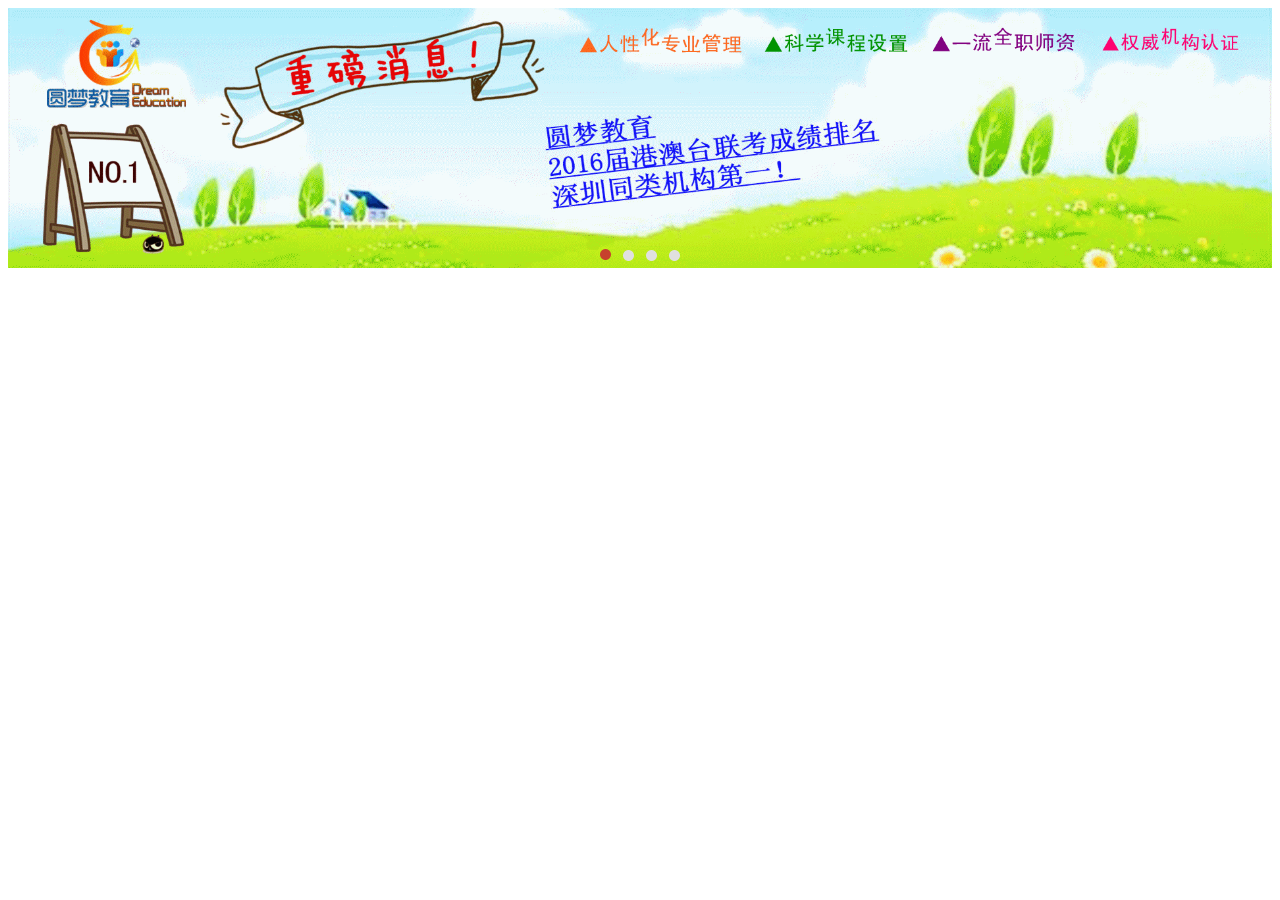
<file: Assets/plugins/FlexSlider/index.html>
<!DOCTYPE html PUBLIC "-//W3C//DTD XHTML 1.0 Transitional//EN" "http://www.w3.org/TR/xhtml1/DTD/xhtml1-transitional.dtd">
<html xmlns="http://www.w3.org/1999/xhtml">
<head>
<meta http-equiv="Content-Type" content="text/html; charset=utf-8" />
<title>无标题文档</title>
<script type="text/javascript" src="jquery-1.9.1.min.js"></script>
<link rel="stylesheet" type="text/css" href="flexslider.css"/>
<script type="text/javascript" src="jquery.flexslider.js"></script>
<script language="javascript">
$(window).load(function() {
  $('.flexslider').flexslider({
	animation: "slide"
  });
});

</script>
<style type="text/css">

</style>
</head>

<body>
<div class="slider">
    <div class="flexslider">
      <ul class="slides">
        <li>
            <a href=""><img src="images/1472275993.gif" alt="" /></a>
        </li>
        <li>
            <a href=""><img src="images/1472275993.gif" alt="" /></a>
        </li>
        <li>
            <a href=""><img src="images/1472275993.gif" alt="" /></a>
        </li>
        <li>
            <a href=""><img src="images/1472275993.gif" alt="" /></a>
        </li>
      </ul>
    </div>
</div>
</body>
</html>
</file>
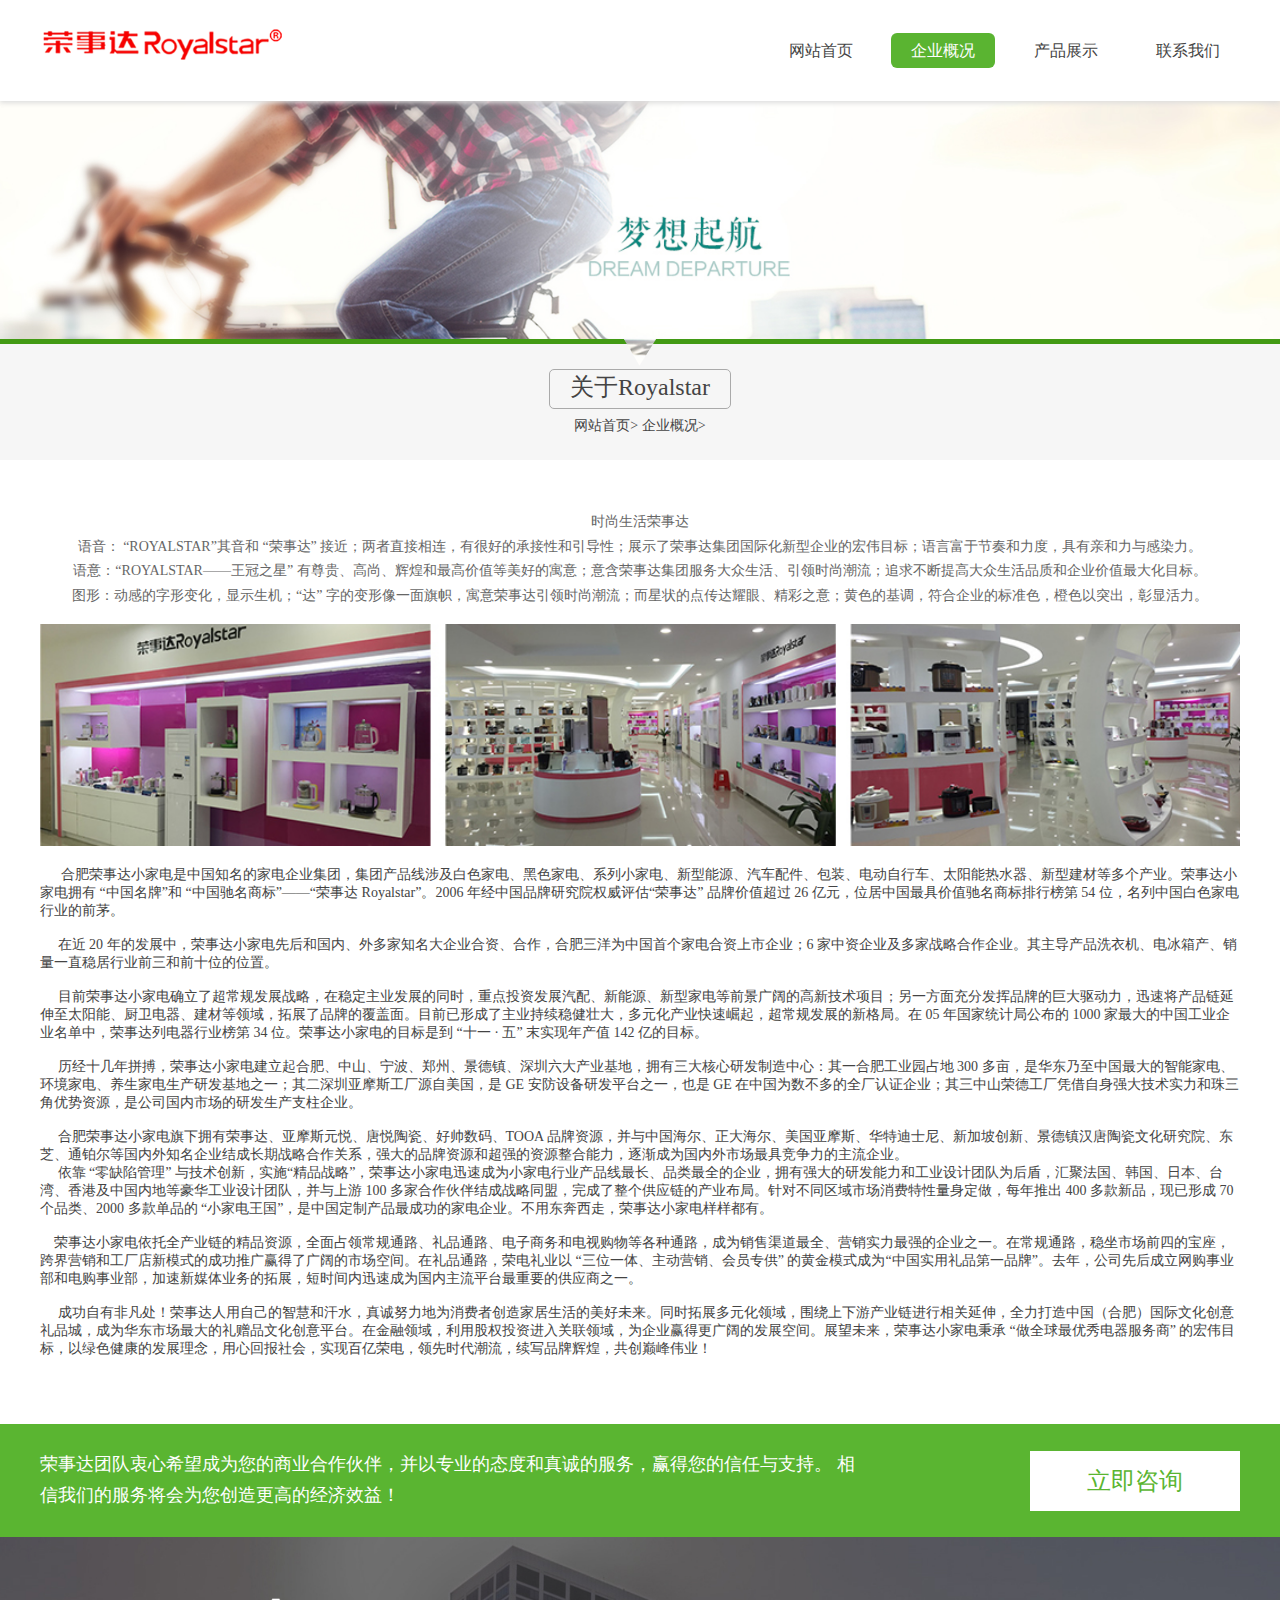
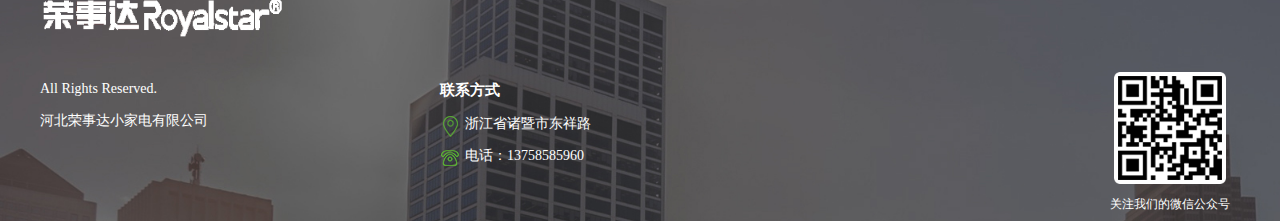
<file: about.html>
<!DOCTYPE html>
<html xmlns="http://www.w3.org/1999/xhtml">
<head>
<meta http-equiv="Content-Type" content="text/html; charset=utf-8" />
<meta http-equiv="X-UA-Compatible" content="IE=edge,Chrome=1">
<meta name="viewport" content="width=device-width,initial-scale=1.0,maximum-scale=1.0,minimum-scale=1.0,user-scalable=no" />
<title>荣事达</title>
<link rel="stylesheet" type="text/css" href="Assets/css/reset.css"/>
<script type="text/javascript" src="Assets/js/jquery-1.8.3.min.js"></script>
<script type="text/javascript" src="Assets/js/js_z.js"></script>
<link rel="stylesheet" type="text/css" href="Assets/css/thems.css">
<link rel="stylesheet" type="text/css" href="Assets/css/responsive.css">
</head>

<body>
<!--头部-->
<div class="header">
    <div class="head clearfix">
        <div class="logo">
            <a href="index.html"><img src="Assets/images/logo-1.png" alt="天佑设计"/></a>
        </div>
        <div class="nav_m">
            <div class="n_icon">导航栏</div>
            <ul class="nav clearfix">
                <li><a href="index.html">网站首页</a></li>
                <li class="now"><a href="about.html">企业概况</a></li>
                <li><a href="service.html">产品展示</a></li>
				<li><a href="">联系我们</a></li>
            </ul>
        </div>
    </div>
</div>
<!--头部-->
<!--幻灯片-->
<div class="banners"><img src="Assets/upload/banner_b.jpg" alt=""/></div>
<!--幻灯片-->
<div class="bg_a">
	<div class="top_a">&nbsp;</div>
	<div class="wrap s_top">
    	<em>关于Royalstar</em>
        <div class="pst">
        	<a href="index.html">网站首页</a>>
            <a href="">企业概况</a>>
        </div>
    </div>
</div>
<div class="wrap">
	<div class="about">
    	<div class="tabBox_t">
            <div class="tabBox">
              <div class="tabCont" style="display:block;">
                <!--企业简介-->
                <div >
                	<p class="s_ctn">时尚生活荣事达 
                     <br>语音： “ROYALSTAR”其音和 “荣事达” 接近；两者直接相连，有很好的承接性和引导性；展示了荣事达集团国际化新型企业的宏伟目标；语言富于节奏和力度，具有亲和力与感染力。
                     <br>语意：“ROYALSTAR——王冠之星” 有尊贵、高尚、辉煌和最高价值等美好的寓意；意含荣事达集团服务大众生活、引领时尚潮流；追求不断提高大众生活品质和企业价值最大化目标。
                     <br>图形：动感的字形变化，显示生机；“达” 字的变形像一面旗帜，寓意荣事达引领时尚潮流；而星状的点传达耀眼、精彩之意；黄色的基调，符合企业的标准色，橙色以突出，彰显活力。</p>
                    <br/>
                    <img src="Assets/upload/pic5.jpg" alt="" class="s_ctn"/>
                    <br/>
                    <br/>
                    <p style="font-size: 14px;">&nbsp;&nbsp;&nbsp;&nbsp;&nbsp;&nbsp;合肥荣事达小家电是中国知名的家电企业集团，集团产品线涉及白色家电、黑色家电、系列小家电、新型能源、汽车配件、包装、电动自行车、太阳能热水器、新型建材等多个产业。荣事达小家电拥有 “中国名牌”和 “中国驰名商标”——“荣事达 Royalstar”。2006 年经中国品牌研究院权威评估“荣事达” 品牌价值超过 26 亿元，位居中国最具价值驰名商标排行榜第 54 位，名列中国白色家电行业的前茅。<br/><br/>
 
 &nbsp;&nbsp;在近 20 年的发展中，荣事达小家电先后和国内、外多家知名大企业合资、合作，合肥三洋为中国首个家电合资上市企业；6 家中资企业及多家战略合作企业。其主导产品洗衣机、电冰箱产、销量一直稳居行业前三和前十位的位置。<br/><br/>
 
 &nbsp;&nbsp;目前荣事达小家电确立了超常规发展战略，在稳定主业发展的同时，重点投资发展汽配、新能源、新型家电等前景广阔的高新技术项目；另一方面充分发挥品牌的巨大驱动力，迅速将产品链延伸至太阳能、厨卫电器、建材等领域，拓展了品牌的覆盖面。目前已形成了主业持续稳健壮大，多元化产业快速崛起，超常规发展的新格局。在 05 年国家统计局公布的 1000 家最大的中国工业企业名单中，荣事达列电器行业榜第 34 位。荣事达小家电的目标是到 “十一 · 五” 末实现年产值 142 亿的目标。<br/><br/>
 
 &nbsp;&nbsp;历经十几年拼搏，荣事达小家电建立起合肥、中山、宁波、郑州、景德镇、深圳六大产业基地，拥有三大核心研发制造中心：其一合肥工业园占地 300 多亩，是华东乃至中国最大的智能家电、环境家电、养生家电生产研发基地之一；其二深圳亚摩斯工厂源自美国，是 GE 安防设备研发平台之一，也是 GE 在中国为数不多的全厂认证企业；其三中山荣德工厂凭借自身强大技术实力和珠三角优势资源，是公司国内市场的研发生产支柱企业。<br/><br/>
 
 &nbsp;&nbsp;合肥荣事达小家电旗下拥有荣事达、亚摩斯元悦、唐悦陶瓷、好帅数码、TOOA 品牌资源，并与中国海尔、正大海尔、美国亚摩斯、华特迪士尼、新加坡创新、景德镇汉唐陶瓷文化研究院、东芝、通铂尔等国内外知名企业结成长期战略合作关系，强大的品牌资源和超强的资源整合能力，逐渐成为国内外市场最具竞争力的主流企业。<br/>
 
 &nbsp;&nbsp;依靠 “零缺陷管理” 与技术创新，实施“精品战略”，荣事达小家电迅速成为小家电行业产品线最长、品类最全的企业，拥有强大的研发能力和工业设计团队为后盾，汇聚法国、韩国、日本、台湾、香港及中国内地等豪华工业设计团队，并与上游 100 多家合作伙伴结成战略同盟，完成了整个供应链的产业布局。针对不同区域市场消费特性量身定做，每年推出 400 多款新品，现已形成 70 个品类、2000 多款单品的 “小家电王国”，是中国定制产品最成功的家电企业。不用东奔西走，荣事达小家电样样都有。<br/><br/>
 
&nbsp;&nbsp;荣事达小家电依托全产业链的精品资源，全面占领常规通路、礼品通路、电子商务和电视购物等各种通路，成为销售渠道最全、营销实力最强的企业之一。在常规通路，稳坐市场前四的宝座，跨界营销和工厂店新模式的成功推广赢得了广阔的市场空间。在礼品通路，荣电礼业以 “三位一体、主动营销、会员专供” 的黄金模式成为“中国实用礼品第一品牌”。去年，公司先后成立网购事业部和电购事业部，加速新媒体业务的拓展，短时间内迅速成为国内主流平台最重要的供应商之一。<br/><br/>
 
 &nbsp;&nbsp;成功自有非凡处！荣事达人用自己的智慧和汗水，真诚努力地为消费者创造家居生活的美好未来。同时拓展多元化领域，围绕上下游产业链进行相关延伸，全力打造中国（合肥）国际文化创意礼品城，成为华东市场最大的礼赠品文化创意平台。在金融领域，利用股权投资进入关联领域，为企业赢得更广阔的发展空间。展望未来，荣事达小家电秉承 “做全球最优秀电器服务商” 的宏伟目标，以绿色健康的发展理念，用心回报社会，实现百亿荣电，领先时代潮流，续写品牌辉煌，共创巅峰伟业！<br/><br/>
</p>
                </div>
              </div>
<!--
              <div class="tabCont">
              	<div class="s_ctn">
                服务内容
                </div>
                
              </div>
              <div class="tabCont">
              	<div class="s_ctn">
                企业荣誉
                </div>
                
              </div>
              <div class="tabCont">
              	<div class="s_ctn">
                控股团队
                </div>
                
              </div>
              <div class="tabCont">
              	<div class="s_ctn">
                精英团队
                </div>
-->
                
              </div>
            </div>
        </div>
    </div>
</div>
<div class="bg_b">
	<div class="wrap f_zx">
    	<p>荣事达团队衷心希望成为您的商业合作伙伴，并以专业的态度和真诚的服务，赢得您的信任与支持。
相信我们的服务将会为您创造更高的经济效益！</p>
		<a href="contact.html">立即咨询</a>
    </div>
</div>
<div class="bg_c">
	<div class="wrap">
    	<ul class="foot clearfix">
        	<li>
            	<a href="" class="f_logo"><img src="Assets/images/logo-2.png" alt=""/></a>
<!--
                <p>Copyright ® 2015 - 2016</p>
                <p>TIANYOU DESIGN ALLIANCE PTE.LTD.</p>
-->
                <p>All Rights Reserved.</p>
                <p>河北荣事达小家电有限公司</p>
<!--                <p>粤ICP备11022419号-2</p>-->
            </li>
            <li class="f_a">
            	<b>联系方式</b>
                <p class="f_a1">浙江省诸暨市东祥路</p>
                <p class="f_a2">电话：13758585960</p>
<!--                <p class="f_a3">电子邮箱：13758585960@163.com</p>-->
            </li>
            <li class="f_b">
            	<div class="f_bm">
<!--
                    <b>友情链接</b>
                    <span><a href="">设计公司</a></span>
                    <span><a href="">设计公司</a></span>
                    <span><a href="">深圳VI设计</a></span>
                    <span><a href="">深圳VI设计</a></span>
                    <span><a href="">深圳设计公司</a></span>
                    <span><a href="">深圳设计公司</a></span>
-->
                    <div class="code">
                        <img src="Assets/images/二维码.png" alt=""/>
                        <p>关注我们的微信公众号</p>
                    </div>
                </div>
            </li>
        </ul>
    </div>
</div>
</body>
</html>
</file>
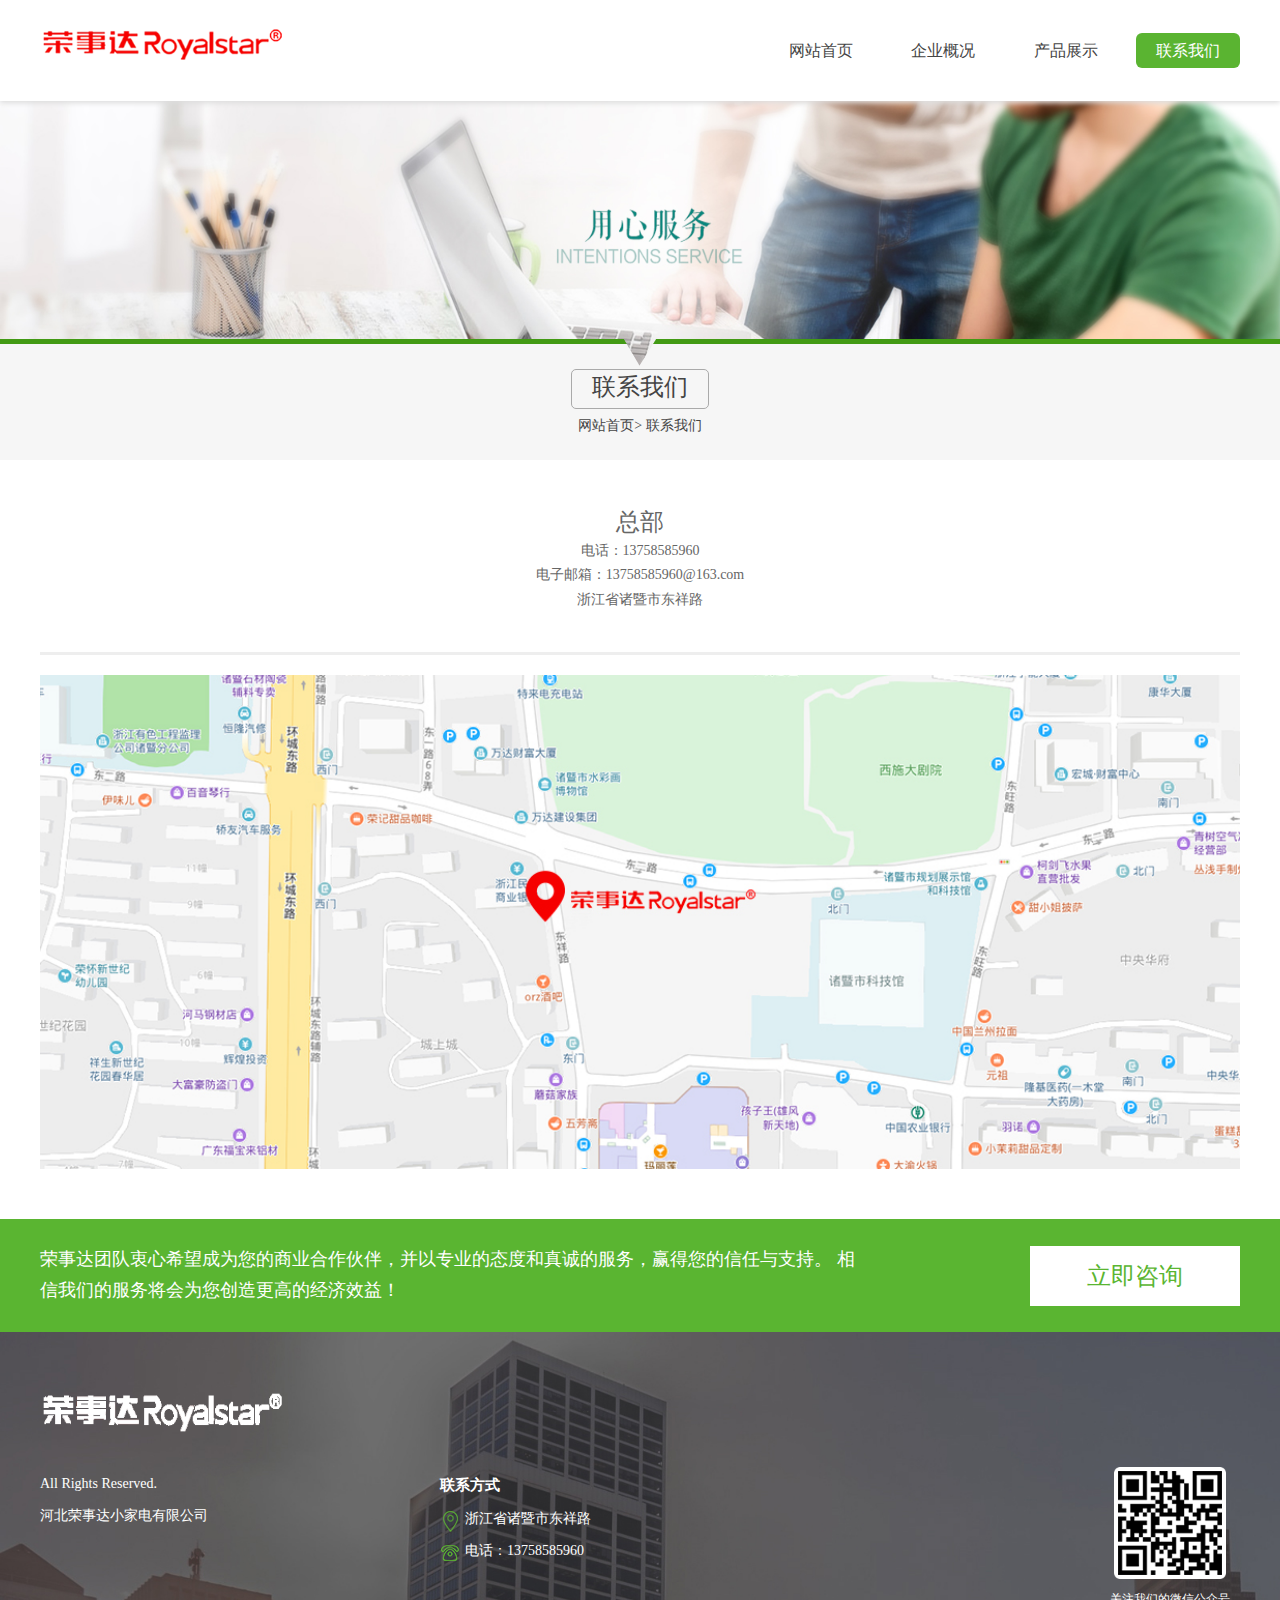
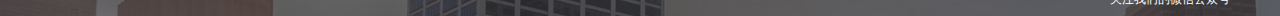
<file: contact.html>
<!DOCTYPE html>
<html xmlns="http://www.w3.org/1999/xhtml">
<head>
<meta http-equiv="Content-Type" content="text/html; charset=utf-8" />
<meta http-equiv="X-UA-Compatible" content="IE=edge,Chrome=1">
<meta name="viewport" content="width=device-width,initial-scale=1.0,maximum-scale=1.0,minimum-scale=1.0,user-scalable=no" />
<title>天佑设计</title>
<link rel="stylesheet" type="text/css" href="Assets/css/reset.css"/>
<script type="text/javascript" src="Assets/js/jquery-1.8.3.min.js"></script>
<script type="text/javascript" src="Assets/js/js_z.js"></script>
<link rel="stylesheet" type="text/css" href="Assets/css/thems.css">
<link rel="stylesheet" type="text/css" href="Assets/css/responsive.css">
</head>

<body>
<!--头部-->
<div class="header">
    <div class="head clearfix">
        <div class="logo">
            <a href=""><img src="Assets/images/logo-1.png" alt="天佑设计"/></a>
        </div>
        <div class="nav_m">
            <div class="n_icon">导航栏</div>
            <ul class="nav clearfix">
                <li><a href="index.html">网站首页</a></li>
				<li><a href="about.html">企业概况</a></li>
				<li><a href="about.html">产品展示</a></li>
                <li class="now"><a href="contact.html">联系我们</a></li>
            </ul>
        </div>
    </div>
</div>
<!--头部-->
<!--幻灯片-->
<div class="banners"><img src="Assets/upload/banner_a.jpg" alt=""/></div>
<!--幻灯片-->
<div class="bg_a">
	<div class="top_a">&nbsp;</div>
	<div class="wrap s_top">
    	<em>联系我们</em>
        <div class="pst">
        	<a href="">网站首页</a>>
            <a href="">联系我们</a>
        </div>
    </div>
</div>
<div class="wrap">
	<div class="about">
    	<div class="tabBox_t">
            <div class="tabBox">
<!--
              <ul class="tabNav">
                <li class="now">联系方式</li>
                <li>在线留言</li>
              </ul>
-->
              <div class="tabCont" style="display:block;">
                <!--联系方式-->
                <div class="contact">
                    <div class="s_ctn">
                        <b>总部</b>
                        <p>电话：13758585960 </p>
                        <p>电子邮箱：13758585960@163.com</p>
                        <p>浙江省诸暨市东祥路</p>
                        <div class="line">&nbsp;</div>
                        <div class="map"><img src="Assets/upload/map.jpg" alt=""/></div>
                    </div>
                </div>
              </div>
              <div class="tabCont">
              	<!--在线留言-->
              	<ul class="book clearfix">
                	<li>
                    	<span>您的姓名：</span>
                        <input name="" type="text">
                        <i>*</i>
                    </li>
                    <li>
                    	<span>联系电话：</span>
                        <input name="" type="text">
                        <i>*</i>
                    </li>
                    <li>
                    	<span>电子邮箱：</span>
                        <input name="" type="text">
                    </li>
                    <li>
                    	<span>微信/QQ：</span>
                        <input name="" type="text">
                    </li>
                    <li class="chang">
                    	<span>公司名称：</span>
                        <input name="" type="text">
                    </li>
                    <li class="chang">
                    	<span>留言内容：</span>
                        <textarea name="" cols="" rows=""></textarea>
                        <p>我们会在24小时内与您联系，请您保持预留号码畅通，如有任何问题，请致电蓝总经理沟通：13699785237</p>
                        <i>*</i>
                    </li>
                    <li class="chang btn">
                    	<input name="" type="button" value="在线预约" class="">
                    </li>
                </ul>
              </div>
            </div>
        </div>
    </div>
</div>
<div class="bg_b">
	<div class="wrap f_zx">
    	<p>荣事达团队衷心希望成为您的商业合作伙伴，并以专业的态度和真诚的服务，赢得您的信任与支持。
相信我们的服务将会为您创造更高的经济效益！</p>
		<a href="contact.html">立即咨询</a>
    </div>
</div>
<div class="bg_c">
	<div class="wrap">
    	<ul class="foot clearfix">
        	<li>
            	<a href="" class="f_logo"><img src="Assets/images/logo-2.png" alt=""/></a>
<!--
                <p>Copyright ® 2015 - 2016</p>
                <p>TIANYOU DESIGN ALLIANCE PTE.LTD.</p>
-->
                <p>All Rights Reserved.</p>
                <p>河北荣事达小家电有限公司</p>
<!--                <p>粤ICP备11022419号-2</p>-->
            </li>
            <li class="f_a">
            	<b>联系方式</b>
                <p class="f_a1">浙江省诸暨市东祥路</p>
                <p class="f_a2">电话：13758585960</p>
<!--                <p class="f_a3">电子邮箱：13758585960@163.com</p>-->
            </li>
            <li class="f_b">
            	<div class="f_bm">
<!--
                    <b>友情链接</b>
                    <span><a href="">设计公司</a></span>
                    <span><a href="">设计公司</a></span>
                    <span><a href="">深圳VI设计</a></span>
                    <span><a href="">深圳VI设计</a></span>
                    <span><a href="">深圳设计公司</a></span>
                    <span><a href="">深圳设计公司</a></span>
-->
                    <div class="code">
                        <img src="Assets/images/二维码.png" alt=""/>
                        <p>关注我们的微信公众号</p>
                    </div>
                </div>
            </li>
        </ul>
    </div>
</div>
</body>
</html>
</file>
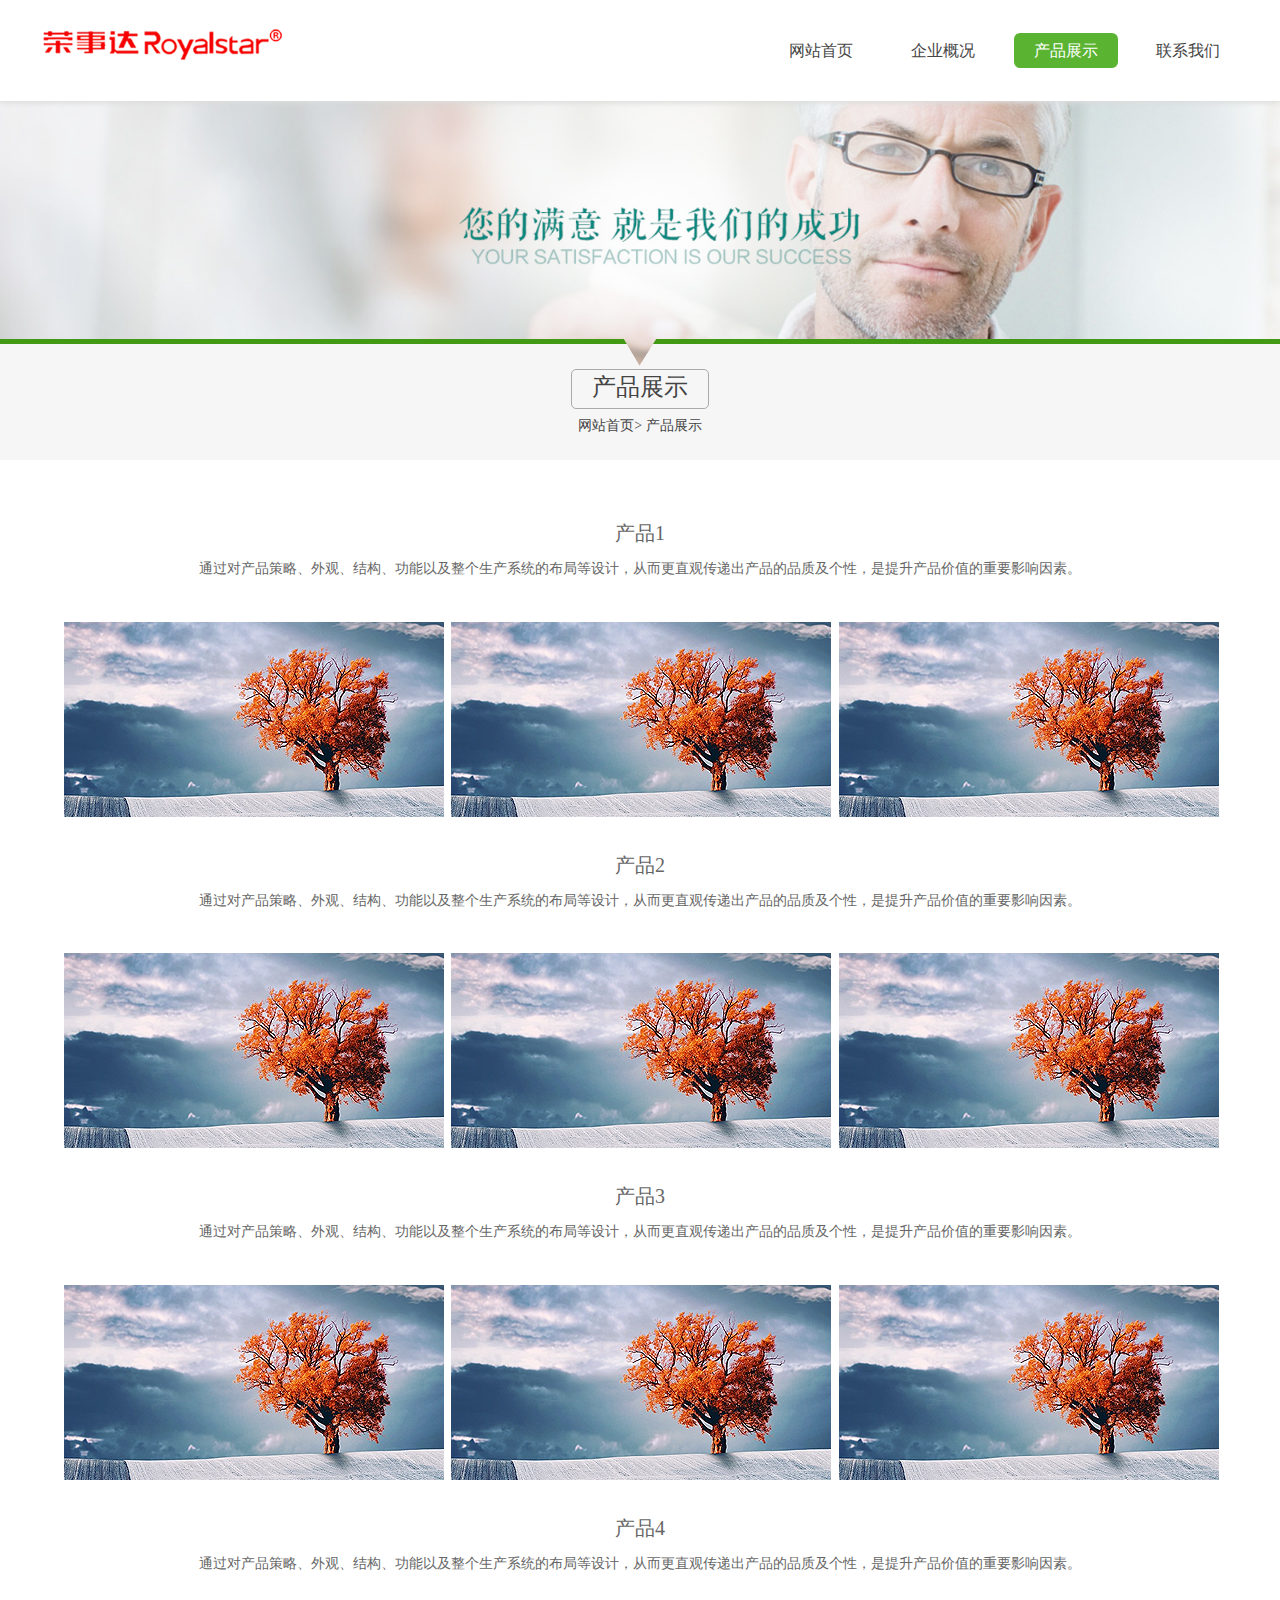
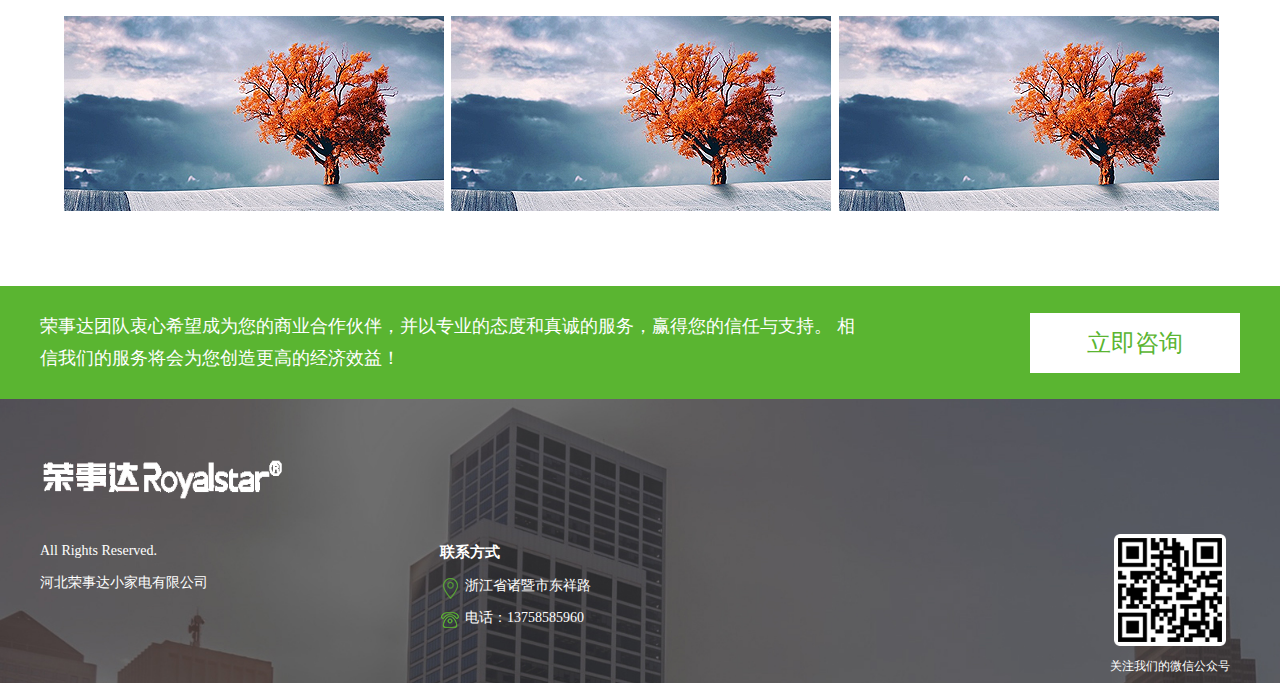
<file: service.html>
<!DOCTYPE html>
<html xmlns="http://www.w3.org/1999/xhtml">
<head>
<meta http-equiv="Content-Type" content="text/html; charset=utf-8" />
<meta http-equiv="X-UA-Compatible" content="IE=edge,Chrome=1">
<meta name="viewport" content="width=device-width,initial-scale=1.0,maximum-scale=1.0,minimum-scale=1.0,user-scalable=no" />
<title>天佑设计</title>
<link rel="stylesheet" type="text/css" href="Assets/css/reset.css"/>
<script type="text/javascript" src="Assets/js/jquery-1.8.3.min.js"></script>
<script type="text/javascript" src="Assets/js/js_z.js"></script>
<link rel="stylesheet" type="text/css" href="Assets/css/thems.css">
<link rel="stylesheet" type="text/css" href="Assets/css/responsive.css">
</head>

<body>
<!--头部-->
<div class="header">
    <div class="head clearfix">
        <div class="logo">
            <a href="index.html"><img src="Assets/images/logo-1.png" alt="天佑设计"/></a>
        </div>
        <div class="nav_m">
            <div class="n_icon">导航栏</div>
            <ul class="nav clearfix">
                <li><a href="index.html">网站首页</a></li>
				<li><a href="about.html">企业概况</a></li>
                <li class="now"><a href="service.html">产品展示</a></li>
                <li><a href="contact.html">联系我们</a></li>
            </ul>
        </div>
    </div>
</div>
<!--头部-->
<!--幻灯片-->
<div class="banners"><img src="Assets/upload/banner_c.jpg" alt=""/></div>
<!--幻灯片-->
<div class="bg_a">
	<div class="top_a">&nbsp;</div>
	<div class="wrap s_top">
    	<em>产品展示</em>
        <div class="pst">
        	<a href="index.htm">网站首页</a>>
            <a href="service.html">产品展示</a>
        </div>
    </div>
</div>
<div class="wrap">
	<div class="service">
    	<h6>产品1</h6>
        <div class="ctn">通过对产品策略、外观、结构、功能以及整个生产系统的布局等设计，从而更直观传递出产品的品质及个性，是提升产品价值的重要影响因素。</div>
        <ul class="clearfix">
        	<li><img src="Assets/upload/pic4.jpg" alt=""/></li>
            <li><img src="Assets/upload/pic4.jpg" alt=""/></li>
            <li><img src="Assets/upload/pic4.jpg" alt=""/></li>
        </ul>
        <h6>产品2</h6>
        <div class="ctn">通过对产品策略、外观、结构、功能以及整个生产系统的布局等设计，从而更直观传递出产品的品质及个性，是提升产品价值的重要影响因素。</div>
        <ul class="clearfix">
        	<li><img src="Assets/upload/pic4.jpg" alt=""/></li>
            <li><img src="Assets/upload/pic4.jpg" alt=""/></li>
            <li><img src="Assets/upload/pic4.jpg" alt=""/></li>
        </ul>
        <h6>产品3</h6>
        <div class="ctn">通过对产品策略、外观、结构、功能以及整个生产系统的布局等设计，从而更直观传递出产品的品质及个性，是提升产品价值的重要影响因素。</div>
        <ul class="clearfix">
        	<li><img src="Assets/upload/pic4.jpg" alt=""/></li>
            <li><img src="Assets/upload/pic4.jpg" alt=""/></li>
            <li><img src="Assets/upload/pic4.jpg" alt=""/></li>
        </ul>
       <h6>产品4</h6>
        <div class="ctn">通过对产品策略、外观、结构、功能以及整个生产系统的布局等设计，从而更直观传递出产品的品质及个性，是提升产品价值的重要影响因素。</div>
        <ul class="clearfix">
        	<li><img src="Assets/upload/pic4.jpg" alt=""/></li>
            <li><img src="Assets/upload/pic4.jpg" alt=""/></li>
            <li><img src="Assets/upload/pic4.jpg" alt=""/></li>
        </ul>
    </div>
</div>
<div class="bg_b">
	<div class="wrap f_zx">
    	<p>荣事达团队衷心希望成为您的商业合作伙伴，并以专业的态度和真诚的服务，赢得您的信任与支持。
相信我们的服务将会为您创造更高的经济效益！</p>
		<a href="contact.html">立即咨询</a>
    </div>
</div>
<div class="bg_c">
	<div class="wrap">
    	<ul class="foot clearfix">
        	<li>
            	<a href="" class="f_logo"><img src="Assets/images/logo-2.png" alt=""/></a>
<!--
                <p>Copyright ® 2015 - 2016</p>
                <p>TIANYOU DESIGN ALLIANCE PTE.LTD.</p>
-->
                <p>All Rights Reserved.</p>
                <p>河北荣事达小家电有限公司</p>
<!--                <p>粤ICP备11022419号-2</p>-->
            </li>
            <li class="f_a">
            	<b>联系方式</b>
                <p class="f_a1">浙江省诸暨市东祥路</p>
                <p class="f_a2">电话：13758585960</p>
<!--                <p class="f_a3">电子邮箱：13758585960@163.com</p>-->
            </li>
            <li class="f_b">
            	<div class="f_bm">
<!--
                    <b>友情链接</b>
                    <span><a href="">设计公司</a></span>
                    <span><a href="">设计公司</a></span>
                    <span><a href="">深圳VI设计</a></span>
                    <span><a href="">深圳VI设计</a></span>
                    <span><a href="">深圳设计公司</a></span>
                    <span><a href="">深圳设计公司</a></span>
-->
                    <div class="code">
                        <img src="Assets/images/二维码.png" alt=""/>
                        <p>关注我们的微信公众号</p>
                    </div>
                </div>
            </li>
        </ul>
    </div>
</div>
</body>
</html>
</file>
<file: Assets/css/thems.css>
body{font-family:"Microsoft Yahei";font-size:14px;color:#444; padding:0; margin:0;}
input , textarea , select{font-family:"Microsoft Yahei"; color:#444; font-size:14px;}
a{ color:#444;}
a:hover{ color:#5AB431;}
/*头部*/
.header{ width:100%; box-shadow:0 2px 5px #ddd; position:relative; z-index:9999;}
.head{ width:1200px; margin:0 auto; position:relative; z-index:9999;}
.head .logo{ width:246px; height:61px; float:left; margin:20px 0; position:relative;}
.head .logo img{ width:100%; height:auto; vertical-align:top;}
.head .nav_m{width:940px; float:right; text-align:right;}
.head .nav_m .nav{ width:100%; text-align:right;}
.head .nav li{ display:inline-block; *display:inline; zoom:1; vertical-align:top; margin-left:15px;}
.head .nav li a{display:inline-block; *display:inline; zoom:1; height:35px; line-height:35px; vertical-align:top; margin-top:33px; font-size:16px; padding:0 20px;}
.head .nav li.now a,.head .nav li a:hover{color:#fff; background:#5AB431; border-radius:6px; -moz-border-radius:6px;-webkit-border-radius:6px;}
.nav_m .n_icon{ display:inline-block; *display:inline; zoom:1; height:18px; line-height:18px; color:#222; padding-left:28px; background:url(../images/nav_ico.png) no-repeat left center; position:absolute; right:0; top:-15px; z-index:9999; cursor:pointer;display:none;}
/*幻灯片*/
.owl-carousel .owl-wrapper:after {content: ".";display: block;clear: both;visibility: hidden;line-height: 0;height: 0;}
/* display none until init */
.owl-carousel{display: none;position: relative;width: 100%;-ms-touch-action: pan-y;}
.owl-carousel .owl-wrapper{display: none;position: relative;-webkit-transform: translate3d(0px, 0px, 0px);}
.owl-carousel .owl-wrapper-outer{overflow: hidden;position: relative;width: 100%;}
.owl-carousel .owl-wrapper-outer.autoHeight{-webkit-transition: height 500ms ease-in-out;-moz-transition: height 500ms ease-in-out;-ms-transition: height 500ms ease-in-out;-o-transition: height 500ms ease-in-out;transition: height 500ms ease-in-out;}
.owl-carousel .owl-item{float: left;}
.owl-controls .owl-page,.owl-controls .owl-buttons div{cursor: pointer;}
.owl-controls {-webkit-user-select: none;-khtml-user-select: none;-moz-user-select: none;-ms-user-select: none;user-select: none;-webkit-tap-highlight-color: rgba(0, 0, 0, 0);}
/* mouse grab icon */
.grabbing {cursor:url(grabbing.png) 8 8, move;}
/* fix */
.owl-carousel  .owl-wrapper,.owl-carousel  .owl-item{-webkit-backface-visibility: hidden;-moz-backface-visibility:    hidden;-ms-backface-visibility:     hidden;-webkit-transform: translate3d(0,0,0); -moz-transform: translate3d(0,0,0); -ms-transform: translate3d(0,0,0);}
#owl-demo { position: relative; width: 100%; margin-left: auto; margin-right: auto;}
#owl-demo .item{ position: relative; display: block;}
#owl-demo img { display: block; width: 100%;}
#owl-demo b { position: absolute; left: 0; bottom: 0; width: 100%; height: 78px; background-color: #000; opacity: .5; filter: alpha(opacity=50);}
#owl-demo span { position: absolute; left: 0; bottom: 37px; width: 100%; font: 18px/32px "微软雅黑","黑体"; color: #fff; text-align: center;}
.owl-pagination { position: absolute; left: 0; bottom: 10px; width: 100%; height: 22px; text-align: center;}
.owl-page { display: inline-block; width:25px; height:10px; margin: 0 3px; background:#666; *display: inline; *zoom: 1; border-radius:10px; -moz-border-radius:10px; -webkit-border-radius:10px;}
.owl-pagination .active { width:50px; background:#5AB531;}
.owl-buttons { display: none;}
.owl-buttons div { position: absolute; top: 50%; width: 24px; height: 48px; margin-top: -40px; text-indent: -9999px;}
/*幻灯片*/
.bg_a{ width:100%; background:#F6F6F6;}
.wrap{ width:1200px; margin:0 auto; padding-bottom:50px;}
.i_name{ width:100%; text-align:center; padding:50px 0;}
.i_name p{ width:100%; height:20px; line-height:20px; font-size:12px; color:#999999;}
.i_name em{ display:block; width:100%; height:30px; line-height:30px; font-size:28px; color:#656565;}
.i_name img{ width:232px; height:38px; vertical-align:top;}
.i_service{ width:100%;}
.i_service li{ width:291px; background:#FFF; float:left; margin-bottom:12px; margin-right:12px; text-align:center; text-align:center; padding:15px 25px;}
.i_service li:hover{ box-shadow:0 2px 5px #999;}
.i_service li a{ display:block; width:100%; height:100%;}
.i_service li .tu{ width:100%; height:150px; text-align:center; line-height:150px; overflow:hidden;}
.i_service li .tu img{ width:130px; height:130px; vertical-align:middle;}
.i_service li:hover .tu img{ transform:scale(1.1); -moz-transform:scale(1.1); -webkit-transform:scale(1.1); transition:all ease-in-out .4s;}
.i_service li .title{ width:100%; height:60px; text-align:center; line-height:60px; font-size:28px; color:#666;}
.i_service li a:hover .title{ color:#5AB531;}
.i_service li .ctn{ width:100%; text-align:left; font-size:14px; color:#666; height:120px; overflow:hidden; margin-top:7px; line-height:175%;}
.works{ width:100%;}
.works .more{ display:block; width:100%; padding-top:45px; text-align:center;}
.works .more a{ display:inline-block; *display:inline; zoom:1; width:auto; height:60px; line-height:60px; padding:0 20px; vertical-align:top;}
.works .more a span{ display:inline-block; *display:inline; zoom:1; height:60px; line-height:60px; padding-left:55px;  font-size:18px; background-size:45px auto;}
.works dl{ width:100%;}
.works dl dt{ width:600px; height:526px; float:left; position:relative; overflow:hidden;}
.works dl dt img{ width:600px; height:526px; vertical-align:top;}
.works dl dd{ width:600px; height:526px; float:right; overflow:hidden;}
.works dl dt .des,.works dl dd ul li .des{ width:100%; height:526px; background:url(../images/bg_2.png) repeat; position:absolute; left:0; top:0; z-index:9; padding:30px 40px; color:#FFF; opacity:0;filter: alpha(opacity=0);}
.works dl dt:hover .des,.works dl dd ul li:hover .des{opacity:1;filter: alpha(opacity=100); transition:all ease-in-out .4s;}
.works dl dd ul{ width:100%;}
.works dl dd ul li{ width:300px; height:263px; float:left; position:relative; overflow:hidden;}
.works dl dd ul li img{ width:300px; height:263px; vertical-align:top;}
.works dl dd ul li .des{ height:263px; padding:10px 20px;}
.works dl dt .des .title{ width:100%; height:50px; line-height:50px; white-space:nowrap; overflow:hidden; text-overflow:ellipsis; font-size:28px;}
.works dl dt .des .title a{ color:#FFF;}
.works dl dt .des .ctn{ width:100%; margin:10px 0 25px; overflow:hidden; font-size:14px; overflow:hidden; line-height:185%; max-height:245px;}
.works dl dt .des .d_more{ display:block; width:150px; height:45px; background:#5AB431; color:#FFF; font-size:18px; text-align:center; line-height:45px;}
.works dl dd ul li .des .title{ width:100%; height:40px; line-height:40px; white-space:nowrap; overflow:hidden; text-overflow:ellipsis; font-size:22px;}
.works dl dd ul li .des .title a{ color:#FFF;}
.works dl dd ul li .des .ctn{ width:100%; margin:10px 0 25px; overflow:hidden; font-size:14px; overflow:hidden; line-height:185%; max-height:105px;}
.works dl dd ul li .des .d_more{ display:block; width:130px; height:35px; background:#5AB431; color:#FFF; font-size:16px; text-align:center; line-height:35px;}
.i_about{ width:100%;}
.i_about dt{ width:410px; float:left;}
.i_about dt img{ width:100%; height:auto; vertical-align:top;}
.i_about dd{ width:760px; float:right; text-align:left;}
.i_about dd h6{ width:100%; height:50px; line-height:40px; font-size:40px; color:#59B331;}
.i_about dd .tip{ width:100%; padding:10px 0 15px; text-align:left; font-size:18px; color:#D0D0D0; line-height:165%;}
.i_about dd p{ width:100%; font-size:14px; color:#666; line-height:200%; margin-bottom:10px;}
.i_about dd span{ display:inline-block; *display:inline; zoom:1; width:auto; padding:0 12px; color:#FFF; background:#5AB531; height:30px; line-height:30px; border-radius:10px; -moz-border-radius:10px; -webkit-border-radius:10px;}
.i_news{ width:100%;}
.tabBox_t , .tabBox  {width:100%;text-align:left;}
.tabBox .tabNav {overflow: hidden; width:100%; text-align:center;}
.tabBox .tabNav li { display:inline-block; *display:inline; zoom:1; text-align:center; cursor:pointer; width:140px; height:38px; text-align:center; line-height:38px; color:#FFF; margin:0 8px; vertical-align:top; font-size:16px; background:#3F3F3F;}
.tabBox .tabNav li.now { background:#5AB531;}
.tabBox .tabCont { display:none; width:100%;}
.i_news_m{ width:100%;}
.i_news_m li{ width:360px; float:left; margin-right:40px; margin-top:50px;}
.i_news_m li .title,.news li .title{ width:100%; height:40px; line-height:40px; white-space:nowrap; overflow:hidden; text-overflow:ellipsis; font-size:16px; border-bottom:1px solid #eee;}
.i_news_m li .des,.news li .des{ width:100%; height:45px; font-size:14px; color:#666; line-height:175%; overflow:hidden; margin:15px 0;}
.i_news_m li .more,.news li .more{ display:block; width:80px; height:30px; line-height:28px; text-align:center; border:1px solid #555; color:#444; border-radius:4px; -moz-border-radius:4px; -webkit-border-radius:4px;}
.i_customer{ width:100%;}
.i_customer li{ width:236px; height:113px; float:left; margin-right:5px; margin-bottom:5px;}
.i_customer li img{ width:236px; height:113px; vertical-align:top;-webkit-filter: grayscale(100%);   -moz-filter: grayscale(100%);-ms-filter: grayscale(100%);   -o-filter: grayscale(100%);filter: grayscale(100%);filter: gray;transition: 0.5s;-moz-transition: 0.5s;-webkit-transition:0.5s;-o-transition: 0.5s;}
.i_customer li:hover img{-webkit-filter: grayscale(0);-moz-filter: grayscale(0);-ms-filter: grayscale(0);-o-filter: grayscale(0);filter: grayscale(0);}
.bg_b{ width:100%; background:#5AB531;}
.f_zx{ padding:25px 0; position:relative;}
.f_zx p{ width:815px; font-size:18px; color:#FFF; line-height:175%;}
.f_zx a{ display:block; width:210px; height:60px; background:#FFF; position:absolute; right:0; top:27px; color:#5AB531; font-size:24px; text-align:center; line-height:60px;}
.bg_c{ width:100%; background:url(../images/bg_3.jpg) no-repeat; background-size:cover;}
.foot{ width:100%; color:#FFF; padding-top:50px;}
.foot li{ width:33.33%; float:left; position:relative; padding-right:30px;}
.foot li .f_logo img{ width:246px; height:61px; vertical-align:top;}
.foot li .f_logo{ padding-bottom:25px; display:block;}
.foot li p{ width:100%; line-height:155%; padding:5px 0;}
.foot li.f_a,.foot li.f_b{ padding-top:86px;}
.foot li b{ display:block; width:100%; height:35px; line-height:35px; font-size:15px;}
.foot li.f_a p{ width:100%; padding-left:25px;}
.foot li.f_a .f_a1{ background:url(../images/icon5.png) no-repeat left 8px;}
.foot li.f_a .f_a2{ background:url(../images/icon6.png) no-repeat left 8px;}
.foot li.f_a .f_a3{ background:url(../images/icon7.png) no-repeat left 8px;}
.foot li.f_b .f_bm{ width:100%; padding-right:40%;}
.foot li.f_b span{ display:inline-block; *display:inline; zoom:1; height:28px; line-height:28px; width:45%; vertical-align:top; white-space:nowrap; overflow:hidden; text-overflow:ellipsis;}
.foot li.f_b span a{ color:#FFF;}
.foot li.f_b .code{ width:35%; position:absolute; right:0; top:85px; text-align:center;}
.foot li.f_b .code img{ width:80%; height:auto; vertical-align:top;}
.foot li.f_b .code p{ width:100%; height:30px; line-height:30px; font-size:12px; text-align:center;}
.banners ,.banners img{ width:100%; height:auto; vertical-align:top;}
.bg_a{ position:relative;}
.top_a{ width:100%; height:30px; background:url(../images/bg_4.png) no-repeat; background-position:top center; background-size:1920px 30px; position:absolute; left:0; top:-30px; z-index:999;}
.s_top{ padding-bottom:25px; text-align:center;}
.s_top em{ display:inline-block; *display:inline; zoom:1; width:auto; height:40px; line-height:35px; border:1px solid #aaa; padding:0 20px; font-size:24px; font-weight:500; vertical-align:top; border-radius:5px; -moz-border-radius:5px; -webkit-border-radius:5px;}
.s_top .pst{ width:100%; text-align:center; padding-top:8px;}
.service{ width:100%; text-align:center; padding-top:50px;}
.service h6{ width:100%; text-align:center; font-size:20px; font-weight:normal; color:#666; padding:10px 0;}
.service .ctn{ width:100%; text-align:center; margin-bottom:30px; color:#666; line-height:175%;}
.service ul{ width:100%; text-align:center; margin-bottom:15px;}
.service ul li{ width:380px; height:195px; display:inline-block; *display:inline; zoom:1; vertical-align:top; margin:10px 2px;}
.service ul li img{ width:380px; height:195px; vertical-align:top;}
.s_ctn{ width:100%; text-align:center; color:#666; line-height:175%; overflow:hidden;}
.s_ctn img{ max-width:100%; height:auto; vertical-align:top;}
.about{ padding-top:50px;}
.about .tabBox .tabNav li{ height:30px; line-height:28px; width:auto; padding:0 20px; border:1px solid #ddd; background:#F6F6F6; border-radius:5px; -moz-border-radius:5px; -webkit-border-radius:5px; color:#333;}
.about .tabBox .tabNav{ margin-bottom:40px;}
.about .tabBox .tabNav li.now{ color:#FFF; background:#5ab531;}
.contact{ width:100%; text-align:center;}
.contact .s_ctn b{ font-size:24px; font-weight:normal;}
.s_ctn .line{ width:100%; height:3px; background:#eee; margin-top:40px;}
.map{ width:100%; padding-top:20px;}
.map img{ width:100%;}
.book{ width:860px; margin:0 auto;}
.book li{ width:50%; float:left; position:relative; margin-bottom:30px; padding:0 50px 0 100px;}
.book li span{ display:block; width:100px; height:35px; line-height:35px; font-size:16px; position:absolute; left:0; top:0;}
.book li input{ width:100%; height:35px; line-height:35px; border:1px solid #ddd; padding:0 10px;}
.book li i{ display:block; font-style:normal; color:#F00; position:absolute; right:40px; top:0; height:35px; line-height:35px;}
.book li.chang{ width:100%; clear:both;}
.book li.chang p{ width:100%; font-size:12px; color:#888; padding:10px 0; line-height:165%;}
.book li.chang textarea{ width:100%; height:90px; border:1px solid #ddd; padding:10px; line-height:165%;}
.book li.btn{ padding:0; text-align:center;}
.book li.btn input{ display:inline-block; *display:inline; zoom:1; width:190px; height:45px; margin:30px auto; background:#5AB531; color:#FFF; border-radius:5px; -moz-border-radius:5px; -webkit-border-radius:5px; font-size:16px; cursor:pointer;}
.customer{ width:100%; padding-top:50px; line-height:175%; text-align:center;}
.customer ul{ width:100%; padding-top:40px;}
.customer ul li{ width:398px; float:left; margin-right:3px;}
.customer ul li .tu{ width:100%; height:115px; text-align:center; line-height:115px; border:1px solid #eee;}
.customer ul li .tu img{ width:236px; height:113px; vertical-align:top;-webkit-filter: grayscale(100%);   -moz-filter: grayscale(100%);-ms-filter: grayscale(100%);   -o-filter: grayscale(100%);filter: grayscale(100%);filter: gray;transition: 0.5s;-moz-transition: 0.5s;-webkit-transition:0.5s;-o-transition: 0.5s;}
.customer ul li:hover .tu img{-webkit-filter: grayscale(0);-moz-filter: grayscale(0);-ms-filter: grayscale(0);-o-filter: grayscale(0);filter: grayscale(0);}
.customer ul li .name{ width:100%; height:31px; text-align:center; line-height:31px; white-space:nowrap; overflow:hidden; text-overflow:ellipsis; color:#FFF; background:#585858; padding:0 8px;}
.customer ul li:hover .name{ background:#5CB130;}
.news{ width:100%;}
.news li{ width:380px; float:left; margin-right:30px; margin-bottom:30px;}
.news li .tu{ width:100%;}
.news li .tu img{ width:100%; height:115px; vertical-align:top;}
.pages{ width:100%; text-align:center; padding-top:15px;}
.pages a,.pages span{ display:inline-block; *display:inline; zoom:1; margin:3px; vertical-align:top; padding:0 10px; height:30px; line-height:30px;}
.pages a{ border:1px solid #ddd;}
.pages a.on,.pages a:hover{ color:#FFF; background:#666;}
.s_works{ width:100%; padding-top:50px;}
.s_works ul{ width:100%;}
.s_works ul li{ width:400px; height:340px; float:left; position:relative;}
.s_works ul li img{ width:400px; height:340px; vertical-align:top;}
.s_works ul li .des{ width:100%; height:70px; text-align:center; position:absolute; left:0; top:270px; background:#FFF; white-space:nowrap; overflow:hidden; text-overflow:ellipsis; line-height:45px; font-size:22px;}
.s_works ul li .des p{ width:100%; height:20px; line-height:20px; text-align:center; font-size:14px; color:#888; margin-top:-5px;}
.s_works ul li:hover .des p,.s_works ul li:hover .des{ color:#FFF;}
.s_works ul li:hover .des{background:#5CB130; transition:all ease-in-out .4s;}
.s_works ul li.w_top .des{ top:0;}
</file>
<file: Assets/css/responsive.css>
@media screen and (max-width:1230px){
.head,.wrap{width:960px;}
.head .nav_m{ width:700px;}
.head .nav li{ margin-left:5px;}
.head .nav li a{ padding:0 11px;}
.i_service li{ width:231px; padding:15px;}
.i_service li .tu{ height:130px; line-height:130px;}
.i_service li .tu img{ width:110px; height:110px;}
.i_service li .title{ font-size:24px;}
.works dl dt,.works dl dt img,.works dl dt .des{ width:480px; height:420px;}
.works dl dd{ width:480px;}
.works dl dd ul li,.works dl dd ul li img,.works dl dd ul li .des{ width:240px; height:210px;}
.works dl dd ul li .des .ctn{ margin:5px 0 10px;}
.works dl dd ul li .des .title{ height:35px; line-height:35px; font-size:20px;}
.works dl dd{ height:auto;}
.i_about dt{ width:380px;}
.i_about dd{ width:550px;}
.i_about dd h6{ font-size:32px; height:35px; line-height:35px;}
.i_about dd .tip{ padding:5px 0;}
.i_news_m li,.news li{ width:306px; margin-right:21px;}
.i_customer li{ width:188px; height:auto;}
.i_customer li img{ width:188px; height:90px;}
.f_zx p{ width:715px; font-size:17px;}
.foot li{ width:300px;}
.foot li.f_b{ width:350px;}
.f_zx a{ width:180px;}
.works dl dt .des .ctn{ max-height:155px;}
.s_works ul li,.s_works ul li img{ width:320px; height:272px;}
.s_works ul li .des{ top:202px;}
.service ul li{ float:left; width:312px; height:auto;}
.service ul li img{ width:100%; height:160px;}
.customer ul li{ width:318px;}
.news li .tu img{ height:92px;}
.about .tabBox .tabNav{ margin-bottom:20px;}


}
@media screen and (max-width:990px){
.head,.wrap{width:740px;}
.head .logo{ width:200px; height:auto;}
.head .nav_m{ width:100%; position:absolute; left:0; top:50px;}
.nav_m .n_icon{ display:block; font-size:16px;}
.head .nav_m .nav{ width:100%; background:#FFF; position:absolute; left:0; top:40px; z-index:99999; display:none; padding:5px 0;}
.head .nav li a{ margin-top:0; padding:0 16px;}
.i_service li{ margin-right:8px; width:179px;}
.i_service li .title{ height:50px; line-height:50px; font-size:22px;}
.i_service li .tu img{ width:90px; height:90px;}
.i_service li .tu{ height:110px; line-height:110px;}
.works dl dt,.works dl dt img,.works dl dt .des{ width:370px; height:324px;}
.works dl dd{ width:370px;}
.works dl dd ul li,.works dl dd ul li img,.works dl dd ul li .des{ width:185px; height:162px;}
.works dl dd ul li .des .ctn{ margin:5px 0 10px;}
.works dl dd ul li .des .title{ height:35px; line-height:35px; font-size:18px;}
.works dl dt .des{ padding:20px 25px;}
.works dl dt .des .title{ height:40px; line-height:40px; font-size:24px;}
.works dl dt .des .ctn{ max-height:155px;}
.works dl dd ul li .des{ padding:5px 10px;}
.works dl dd ul li .des .ctn{ max-height:65px; line-height:145%;}
.i_about dt{ width:320px;}
.i_about dd{ width:400px;}
.i_about dd p{ max-height:110px; overflow:hidden;}
.i_news_m li,.news li{ width:240px; margin-right:10px;}
.i_news_m li .title, .news li .title{ font-size:15px;}
.i_customer li{ width:144px;}
.i_customer li img{ width:144px; height:68px;}
.f_zx p{ width:560px; font-size:16px;}
.f_zx a{ width:150px; font-size:20px; height:50px; line-height:50px;}
.foot li .f_logo img{ width:200px; height:auto;}
.foot li{ width:50%;}
.s_works ul li,.s_works ul li img{ width:246px; height:209px;}
.s_works ul li .des{ top:139px;}
.service ul li{width:242px;}
.service ul li img{ width:100%; height:124px;}
.customer ul li{ width:244px;}
.news li .tu img{ height:72px;}
.book{ width:100%;}

}
@media screen and (max-width:770px) {
.head,.wrap{width:480px;}
.i_service li{ margin-right:10px; width:235px; margin-bottom:10px;}
.i_service li:nth-child(2n){ margin-right:0;}
.head .nav li{ width:100%; text-align:right; margin:0;}
.head .nav li a{ width:100%; padding:0 15px 0;}
.head .nav li.now a,.head .nav li a:hover{ background:none; color:#5AB631;}
.works dl dt, .works dl dt img, .works dl dt .des{ width:480px; height:419px;}
.works dl dt .des, .works dl dd ul li .des{opacity:1;filter: alpha(opacity=100);}
.works dl dt .des .ctn,.works dl dt .des .d_more,.works dl dd ul li .des .ctn,.works dl dd ul li .des .d_more{ display:none;}
.works dl dt .des{ height:80px;}
.works dl dd ul li, .works dl dd ul li img, .works dl dd ul li .des{ width:240px; height:210px;}
.works dl dd ul li .des{ height:60px;}
.works dl dd,.works dl dt{ width:100%;}
.i_about dt,.i_about dd{ width:100%;}
.i_about dd{ margin-top:20px;}
.tabBox .tabNav li{ width:120px;}
.i_news_m li,.news li{ width:235px; margin-right:10px !important; margin-bottom:0; margin-top:30px;}
.i_news_m li:nth-child(2n),.news li:nth-child(2n){ margin-right:0 !important;}
.i_customer li{ width:116px; margin-right:4px !important; margin-bottom:4px;}
.i_customer li:nth-child(4n){ margin-right:0 !important;}
.i_customer li img{ width:116px; height:54px;}
.f_zx p{ width:100%;}
.f_zx a{ position:static; margin-top:15px;}
.about .tabBox .tabNav{ text-align:left;}
.about .tabBox .tabNav li{ margin:5px 10px 5px 0; padding:0 13px;}
.s_works ul li,.s_works ul li img{ width:480px; height:406px;}
.s_works ul li .des{ top:0; left:1px;}
.s_works ul li{ border:1px solid #eee;}
.service ul li{ width:100%; margin:0 0 10px;}
.service ul li img{ width:100%; height:auto;}
.customer ul li{ margin-right:2px !important; width:239px;}
.customer ul li:nth-child(2n){ margin-right:0 !important;}
.news li .tu img{height:70px;}
.pages{ padding-top:35px;}
.book li{ width:100%;}

}
@media screen and (max-width:510px) {
.head,.wrap{width:320px;}
.i_service li{ width:155px;}
.works dl dt .des,.works dl dd ul li .des{ width:100%;padding:10px; height:auto;}
.works dl dt, .works dl dt img,.works dl dd ul li, .works dl dd ul li img{ width:320px; height:280px;}
.works dl dt .des .title{ font-size:18px;}
.tabBox .tabNav li{ width:90px; margin:0 3px;}
.i_customer li{ margin-right:4px !important; width:158px;}
.i_customer li:nth-child(2n){ margin-right:0 !important;}
.i_customer li img{ width:158px; height:73px;}
.foot li{ width:100%; padding-right:0; }
.foot li.f_a, .foot li.f_b{padding-top:40px;}
.foot li.f_b .code{ top:45px;}
.s_works ul li,.s_works ul li img{ width:320px; height:270px;}
.customer ul li{ margin-right:2px !important; width:159px;}
.customer ul li .tu img{ width:150px; height:69px;}
.customer ul li .tu{ height:80px; line-height:80px;}
.i_news_m li,.news li{ width:100%; margin-right:0 !important;}
.news li .tu img{ width:100%; height:auto;}
.book li{ padding-left:85px; padding-right:10px; margin-bottom:20px;}
.book li i{ right:0;}
.book li.btn{ margin-bottom:0;}
.book li.btn input{ margin-top:0;}
}
</file>
